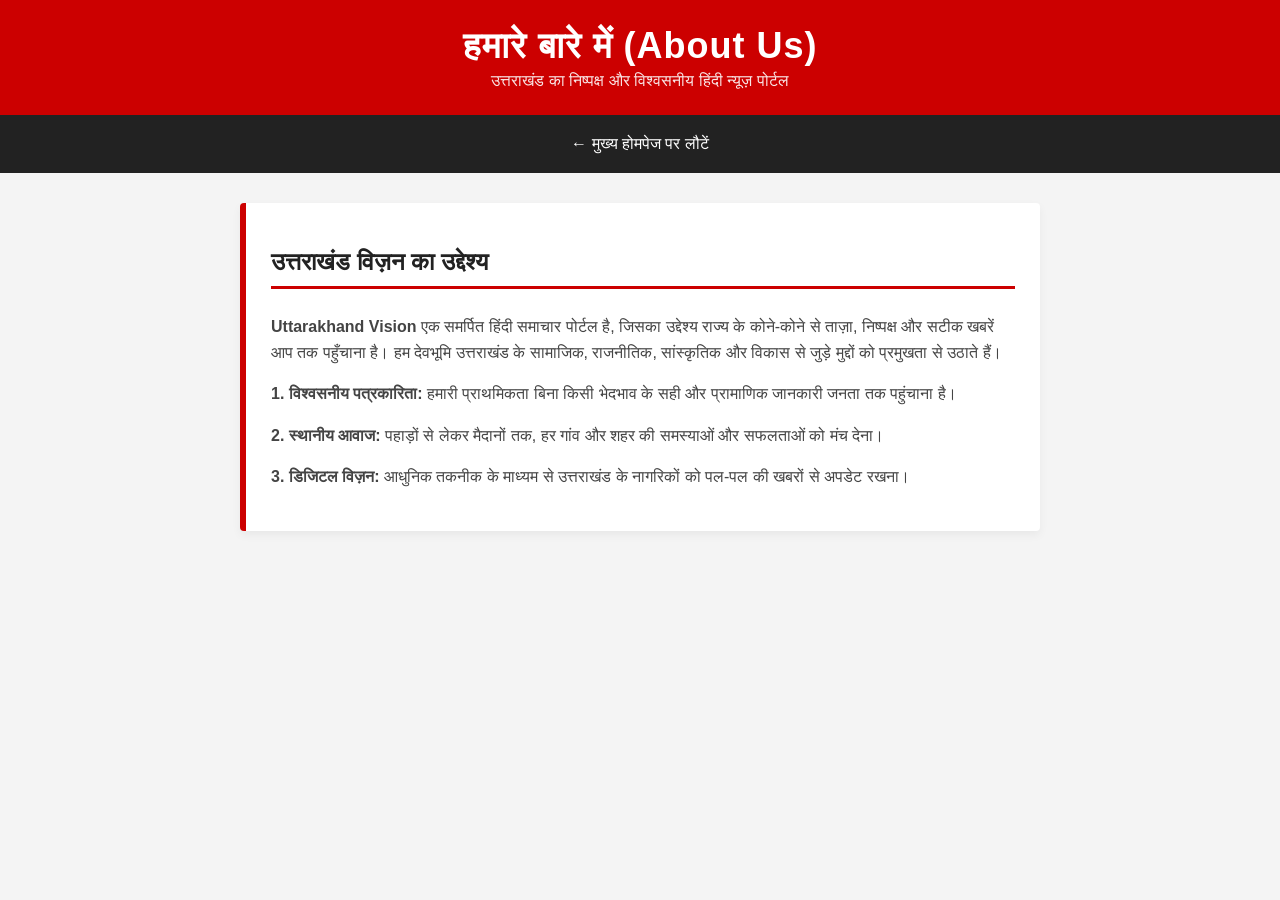
<file: about.html>
<!DOCTYPE html>
<html lang="hi">
<head>
    <meta charset="UTF-8">
    <meta name="viewport" content="width=device-width, initial-scale=1.0">
    <title>हमारे बारे में (About Us) - Uttarakhand Vision</title>
    <link rel="stylesheet" href="style.css">
</head>
<body>
    <header>
        <h1>हमारे बारे में (About Us)</h1>
        <p>उत्तराखंड का निष्पक्ष और विश्वसनीय हिंदी न्यूज़ पोर्टल</p>
    </header>

    <nav>
        <a href="index.html">← मुख्य होमपेज पर लौटें</a>
    </nav>

    <main class="container">
        <div class="news-box">
            <h2>उत्तराखंड विज़न का उद्देश्य</h2>
            <p><strong>Uttarakhand Vision</strong> एक समर्पित हिंदी समाचार पोर्टल है, जिसका उद्देश्य राज्य के कोने-कोने से ताज़ा, निष्पक्ष और सटीक खबरें आप तक पहुँचाना है। हम देवभूमि उत्तराखंड के सामाजिक, राजनीतिक, सांस्कृतिक और विकास से जुड़े मुद्दों को प्रमुखता से उठाते हैं।</p>

            <p><strong>1. विश्वसनीय पत्रकारिता:</strong> हमारी प्राथमिकता बिना किसी भेदभाव के सही और प्रामाणिक जानकारी जनता तक पहुंचाना है।</p>
            <p><strong>2. स्थानीय आवाज:</strong> पहाड़ों से लेकर मैदानों तक, हर गांव और शहर की समस्याओं और सफलताओं को मंच देना।</p>
            <p><strong>3. डिजिटल विज़न:</strong> आधुनिक तकनीक के माध्यम से उत्तराखंड के नागरिकों को पल-पल की खबरों से अपडेट रखना।</p>
        </div>
    </main>
</body>
</html>
</file>
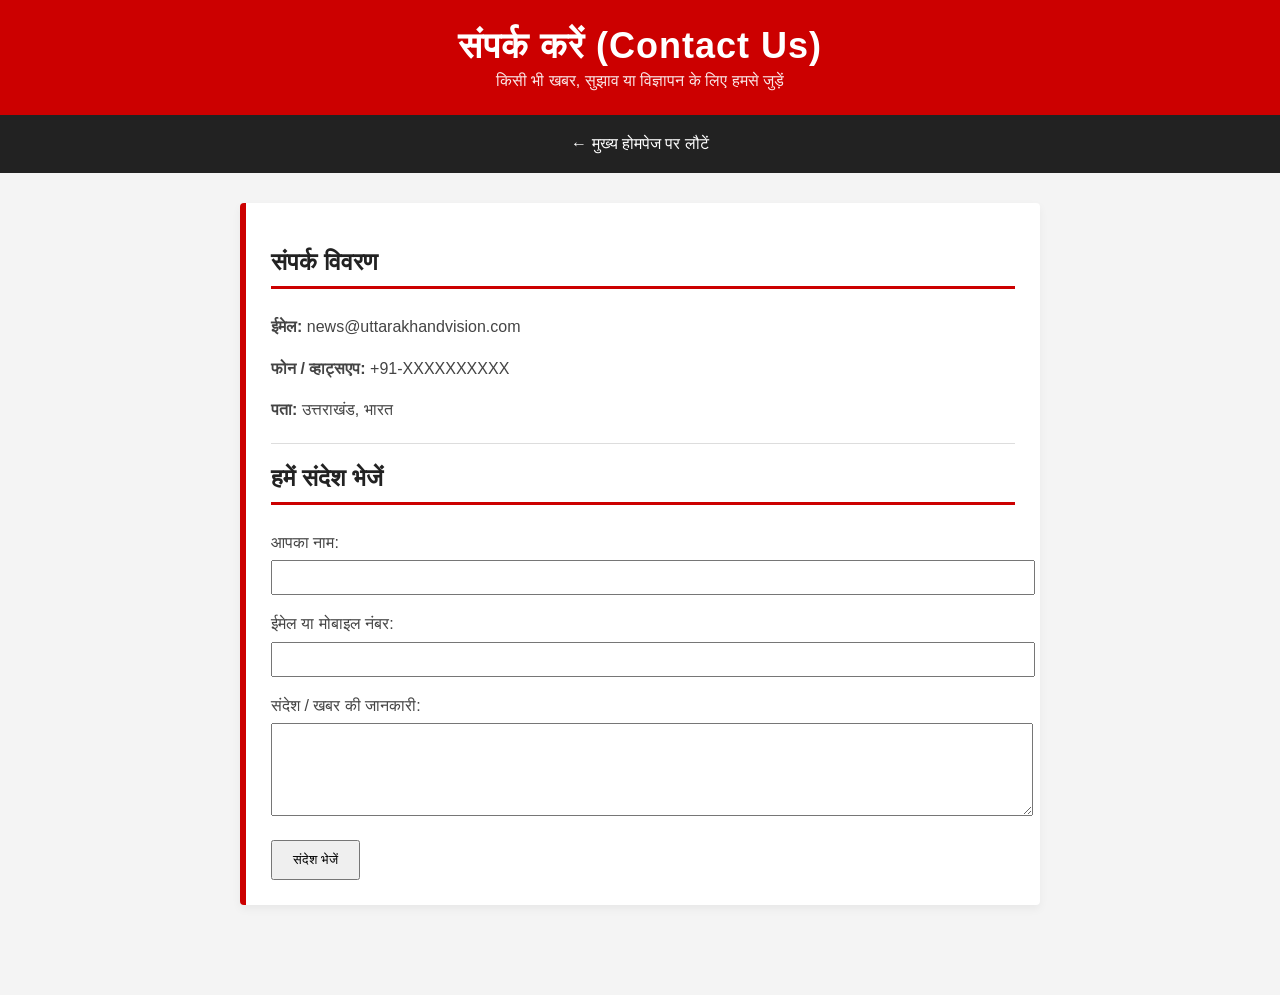
<file: contact.html>
<!DOCTYPE html>
<html lang="hi">
<head>
    <meta charset="UTF-8">
    <meta name="viewport" content="width=device-width, initial-scale=1.0">
    <title>संपर्क करें (Contact Us) - Uttarakhand Vision</title>
    <link rel="stylesheet" href="style.css">
</head>
<body>
    <header>
        <h1>संपर्क करें (Contact Us)</h1>
        <p>किसी भी खबर, सुझाव या विज्ञापन के लिए हमसे जुड़ें</p>
    </header>

    <nav>
        <a href="index.html">← मुख्य होमपेज पर लौटें</a>
    </nav>

    <main class="container">
        <div class="news-box">
            <h2>संपर्क विवरण</h2>
            <p><strong>ईमेल:</strong> news@uttarakhandvision.com</p>
            <p><strong>फोन / व्हाट्सएप:</strong> +91-XXXXXXXXXX</p>
            <p><strong>पता:</strong> उत्तराखंड, भारत</p>

            <hr style="margin: 20px 0; border: 0; border-top: 1px solid #ddd;">

            <h2>हमें संदेश भेजें</h2>
            <form action="#" method="POST">
                <p>
                    <label>आपका नाम:</label><br>
                    <input type="text" name="name" required style="width: 100%; padding: 8px; margin-top: 5px;">
                </p>
                <p>
                    <label>ईमेल या मोबाइल नंबर:</label><br>
                    <input type="text" name="contact" required style="width: 100%; padding: 8px; margin-top: 5px;">
                </p>
                <p>
                    <label>संदेश / खबर की जानकारी:</label><br>
                    <textarea name="message" rows="5" required style="width: 100%; padding: 8px; margin-top: 5px;"></textarea>
                </p>
                <button type="submit" style="padding: 10px 20px; cursor: pointer;">संदेश भेजें</button>
            </form>
        </div>
    </main>
</body>
</html>
</file>
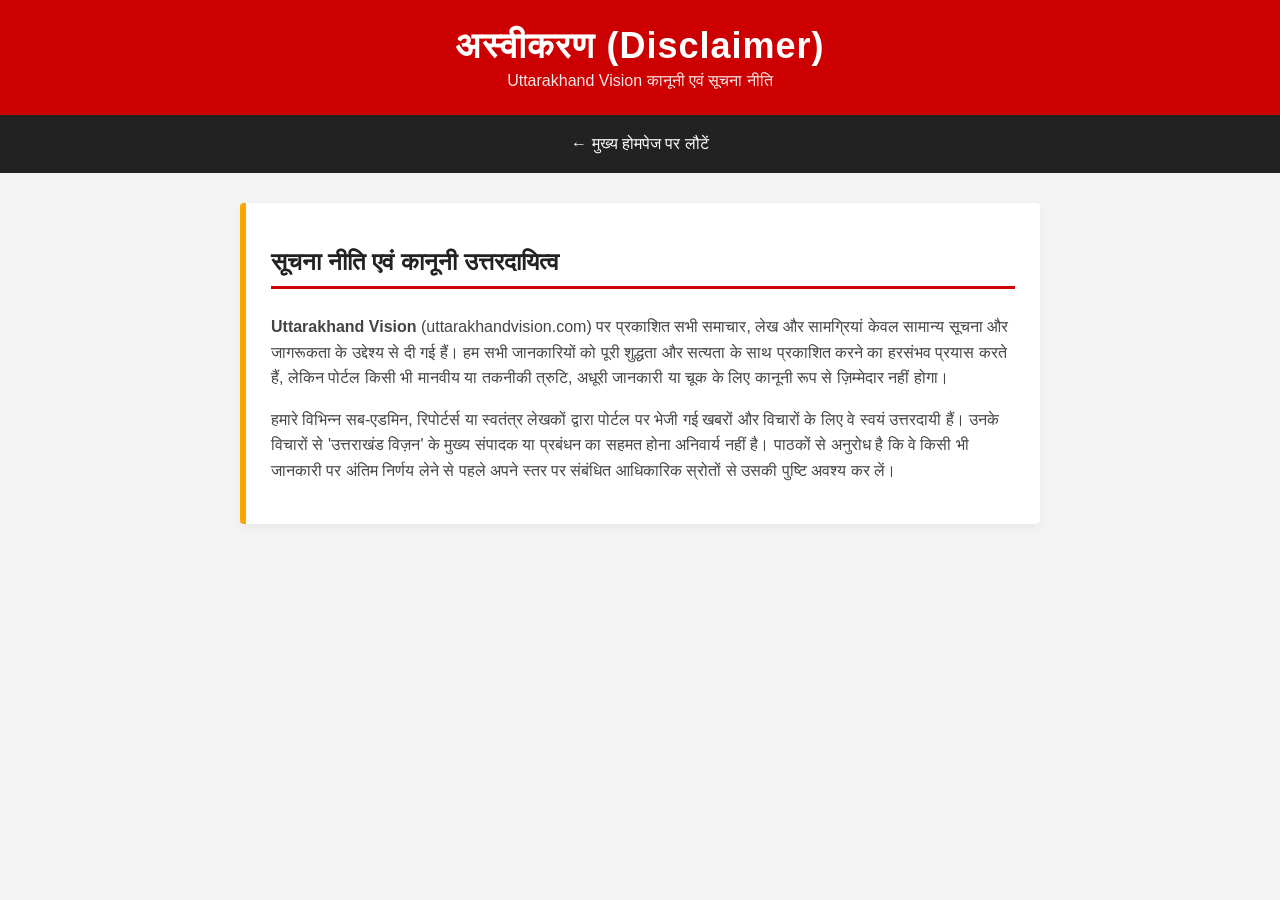
<file: disclaimer.html>
<!DOCTYPE html>
<html lang="hi">
<head>
    <meta charset="UTF-8">
    <meta name="viewport" content="width=device-width, initial-scale=1.0">
    <title>Disclaimer - Uttarakhand Vision</title>
    <link rel="stylesheet" href="style.css">
</head>
<body>
    <header>
        <h1>अस्वीकरण (Disclaimer)</h1>
        <p>Uttarakhand Vision कानूनी एवं सूचना नीति</p>
    </header>
    <nav><a href="index.html">← मुख्य होमपेज पर लौटें</a></nav>
    <main class="container">
        <div class="news-box" style="border-left-color: #ffa500;">
            <h2>सूचना नीति एवं कानूनी उत्तरदायित्व</h2>
            <p><strong>Uttarakhand Vision</strong> (uttarakhandvision.com) पर प्रकाशित सभी समाचार, लेख और सामग्रियां केवल सामान्य सूचना और जागरूकता के उद्देश्य से दी गई हैं। हम सभी जानकारियों को पूरी शुद्धता और सत्यता के साथ प्रकाशित करने का हरसंभव प्रयास करते हैं, लेकिन पोर्टल किसी भी मानवीय या तकनीकी त्रुटि, अधूरी जानकारी या चूक के लिए कानूनी रूप से ज़िम्मेदार नहीं होगा।</p>
            <p>हमारे विभिन्न सब-एडमिन, रिपोर्टर्स या स्वतंत्र लेखकों द्वारा पोर्टल पर भेजी गई खबरों और विचारों के लिए वे स्वयं उत्तरदायी हैं। उनके विचारों से 'उत्तराखंड विज़न' के मुख्य संपादक या प्रबंधन का सहमत होना अनिवार्य नहीं है। पाठकों से अनुरोध है कि वे किसी भी जानकारी पर अंतिम निर्णय लेने से पहले अपने स्तर पर संबंधित आधिकारिक स्रोतों से उसकी पुष्टि अवश्य कर लें।</p>
        </div>
    </main>
</body>
</html>
</file>
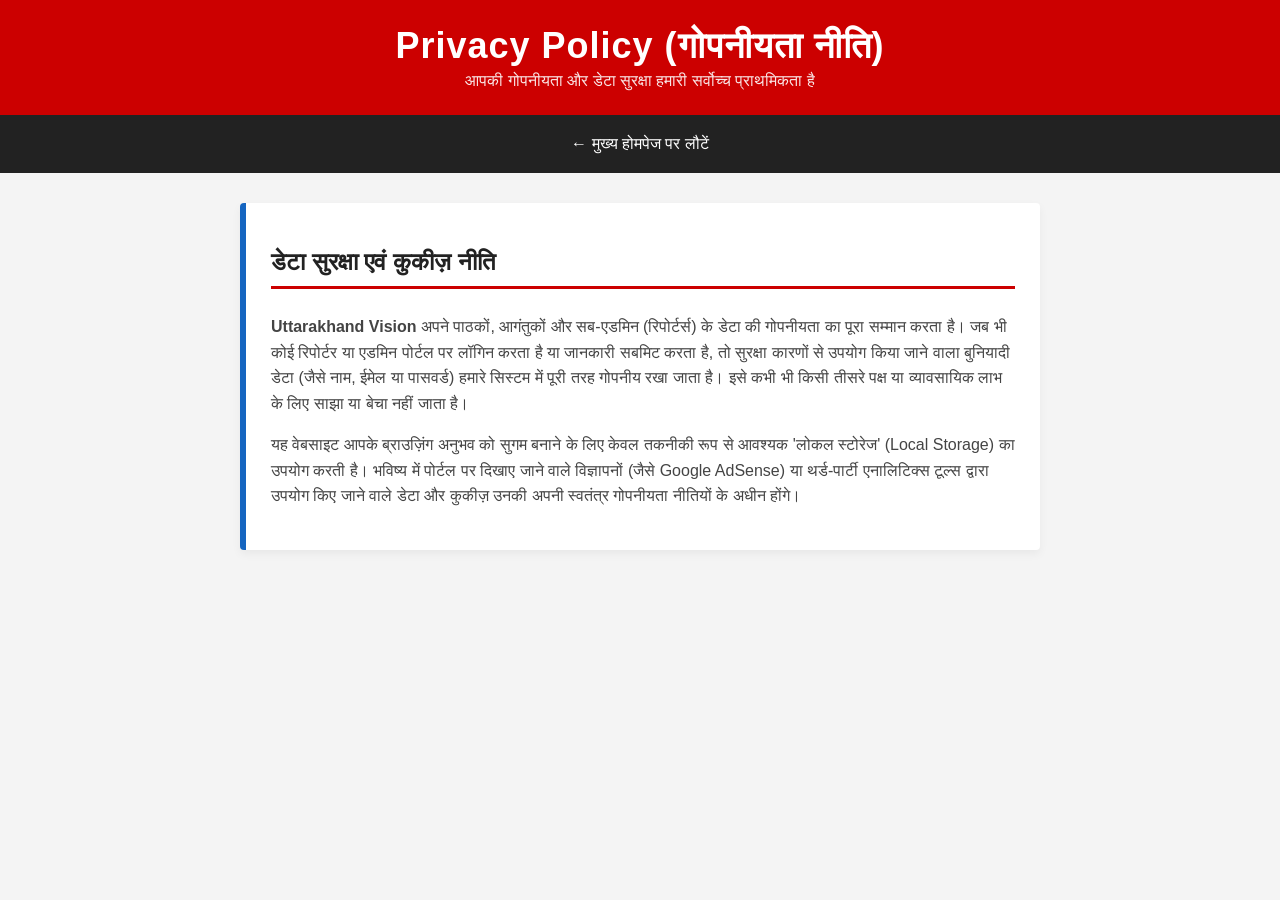
<file: privacy.html>
<!DOCTYPE html>
<html lang="hi">
<head>
    <meta charset="UTF-8">
    <meta name="viewport" content="width=device-width, initial-scale=1.0">
    <title>Privacy Policy - Uttarakhand Vision</title>
    <link rel="stylesheet" href="style.css">
</head>
<body>
    <header>
        <h1>Privacy Policy (गोपनीयता नीति)</h1>
        <p>आपकी गोपनीयता और डेटा सुरक्षा हमारी सर्वोच्च प्राथमिकता है</p>
    </header>
    <nav><a href="index.html">← मुख्य होमपेज पर लौटें</a></nav>
    <main class="container">
        <div class="news-box" style="border-left-color: #1565c0;">
            <h2>डेटा सुरक्षा एवं कुकीज़ नीति</h2>
            <p><strong>Uttarakhand Vision</strong> अपने पाठकों, आगंतुकों और सब-एडमिन (रिपोर्टर्स) के डेटा की गोपनीयता का पूरा सम्मान करता है। जब भी कोई रिपोर्टर या एडमिन पोर्टल पर लॉगिन करता है या जानकारी सबमिट करता है, तो सुरक्षा कारणों से उपयोग किया जाने वाला बुनियादी डेटा (जैसे नाम, ईमेल या पासवर्ड) हमारे सिस्टम में पूरी तरह गोपनीय रखा जाता है। इसे कभी भी किसी तीसरे पक्ष या व्यावसायिक लाभ के लिए साझा या बेचा नहीं जाता है।</p>
            <p>यह वेबसाइट आपके ब्राउज़िंग अनुभव को सुगम बनाने के लिए केवल तकनीकी रूप से आवश्यक 'लोकल स्टोरेज' (Local Storage) का उपयोग करती है। भविष्य में पोर्टल पर दिखाए जाने वाले विज्ञापनों (जैसे Google AdSense) या थर्ड-पार्टी एनालिटिक्स टूल्स द्वारा उपयोग किए जाने वाले डेटा और कुकीज़ उनकी अपनी स्वतंत्र गोपनीयता नीतियों के अधीन होंगे।</p>
        </div>
    </main>
</body>
</html>
</file>
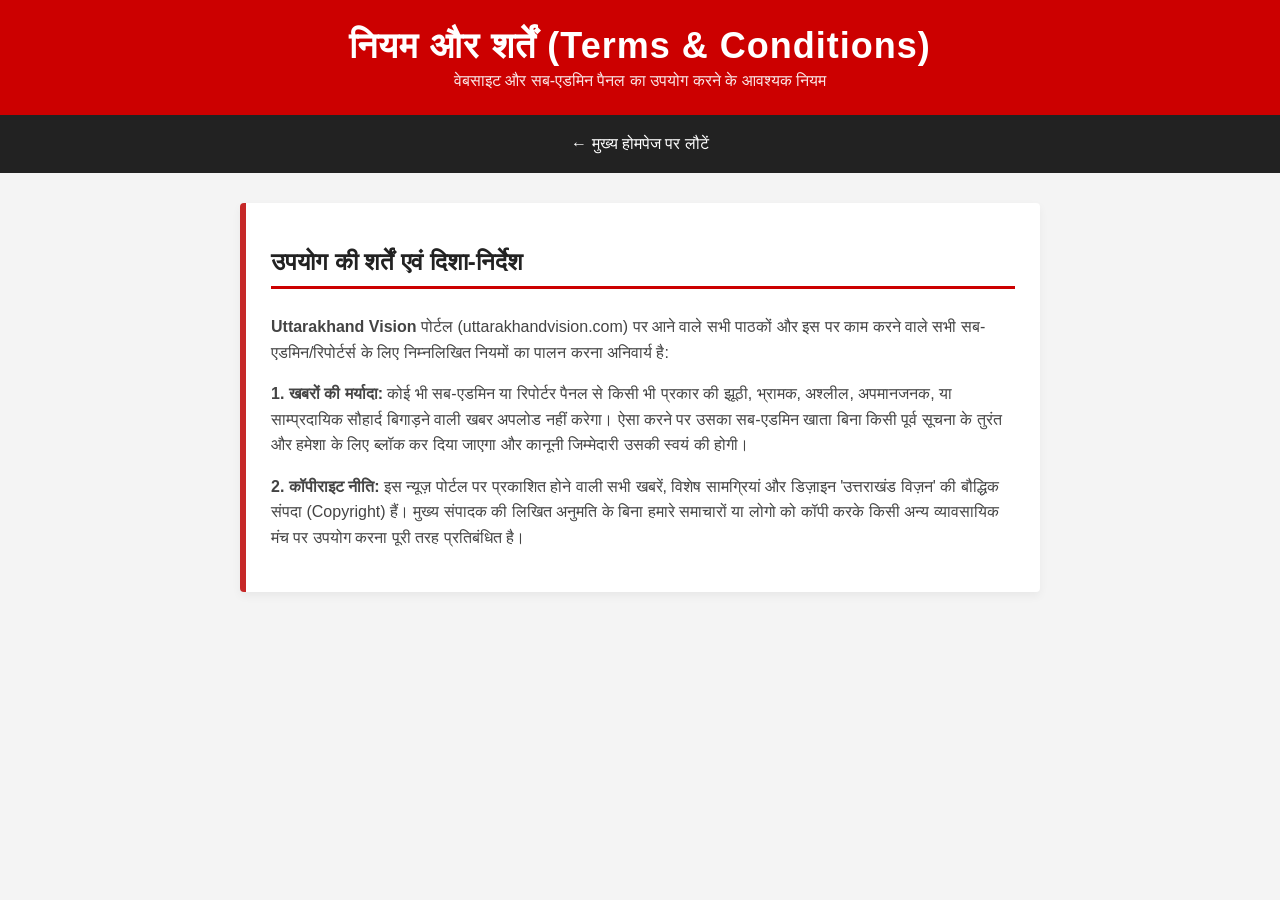
<file: terms.html>
<!DOCTYPE html>
<html lang="hi">
<head>
    <meta charset="UTF-8">
    <meta name="viewport" content="width=device-width, initial-scale=1.0">
    <title>Terms & Conditions - Uttarakhand Vision</title>
    <link rel="stylesheet" href="style.css">
</head>
<body>
    <header>
        <h1>नियम और शर्तें (Terms & Conditions)</h1>
        <p>वेबसाइट और सब-एडमिन पैनल का उपयोग करने के आवश्यक नियम</p>
    </header>
    <nav><a href="index.html">← मुख्य होमपेज पर लौटें</a></nav>
    <main class="container">
        <div class="news-box" style="border-left-color: #c62828;">
            <h2>उपयोग की शर्तें एवं दिशा-निर्देश</h2>
            <p><strong>Uttarakhand Vision</strong> पोर्टल (uttarakhandvision.com) पर आने वाले सभी पाठकों और इस पर काम करने वाले सभी सब-एडमिन/रिपोर्टर्स के लिए निम्नलिखित नियमों का पालन करना अनिवार्य है:</p>
            <p><strong>1. खबरों की मर्यादा:</strong> कोई भी सब-एडमिन या रिपोर्टर पैनल से किसी भी प्रकार की झूठी, भ्रामक, अश्लील, अपमानजनक, या साम्प्रदायिक सौहार्द बिगाड़ने वाली खबर अपलोड नहीं करेगा। ऐसा करने पर उसका सब-एडमिन खाता बिना किसी पूर्व सूचना के तुरंत और हमेशा के लिए ब्लॉक कर दिया जाएगा और कानूनी जिम्मेदारी उसकी स्वयं की होगी।</p>
            <p><strong>2. कॉपीराइट नीति:</strong> इस न्यूज़ पोर्टल पर प्रकाशित होने वाली सभी खबरें, विशेष सामग्रियां और डिज़ाइन 'उत्तराखंड विज़न' की बौद्धिक संपदा (Copyright) हैं। मुख्य संपादक की लिखित अनुमति के बिना हमारे समाचारों या लोगो को कॉपी करके किसी अन्य व्यावसायिक मंच पर उपयोग करना पूरी तरह प्रतिबंधित है।</p>
        </div>
    </main>
</body>
</html>
</file>
<file: style.css>
/* बेसिक सेटिंग */
body {
    font-family: 'Arial', sans-serif;
    margin: 0;
    padding: 0;
    background-color: #f4f4f4;
    color: #333;
    padding-bottom: 60px;
}

/* हेडर डिज़ाइन (लाल न्यूज़ थीम) */
header {
    background-color: #cc0000;
    color: white;
    text-align: center;
    padding: 25px 0;
    box-shadow: 0 4px 6px rgba(0,0,0,0.1);
}
header h1 {
    margin: 0;
    font-size: 36px;
    letter-spacing: 1px;
}
header p {
    margin: 5px 0 0 0;
    font-size: 16px;
    opacity: 0.9;
}

/* मेन्यू बार */
nav {
    background-color: #222;
    padding: 10px;
    text-align: center;
    position: sticky;
    top: 0;
    z-index: 100;
}
nav a {
    color: white;
    text-decoration: none;
    padding: 10px 20px;
    display: inline-block;
    font-size: 16px;
    transition: 0.3s;
}
nav a:hover {
    background-color: #cc0000;
    border-radius: 4px;
}
.admin-btn {
    background-color: #ffa500;
    color: black !important;
    font-weight: bold;
    border-radius: 5px;
    margin-left: 15px;
}
.admin-btn:hover {
    background-color: #e69500 !important;
}

/* खबरों का बॉक्स */
.container {
    max-width: 800px;
    margin: 30px auto;
    padding: 0 20px;
}
.container h2 {
    color: #222;
    border-bottom: 3px solid #cc0000;
    padding-bottom: 10px;
    margin-bottom: 25px;
}
.news-box {
    background: white;
    padding: 25px;
    margin-bottom: 25px;
    border-left: 6px solid #cc0000;
    border-radius: 4px;
    box-shadow: 0 4px 10px rgba(0,0,0,0.05);
}
.news-box h3 {
    margin-top: 0;
    color: #cc0000;
    font-size: 22px;
}
.news-box p {
    line-height: 1.6;
    color: #444;
}
.date {
    font-size: 13px;
    color: #888;
    display: block;
    margin-top: 15px;
    font-weight: bold;
}

/* फुटर */
footer {
    text-align: center;
    padding: 15px 0;
    background: #222;
    color: white;
    position: fixed;
    bottom: 0;
    width: 100%;
    font-size: 14px;
}
</file>
